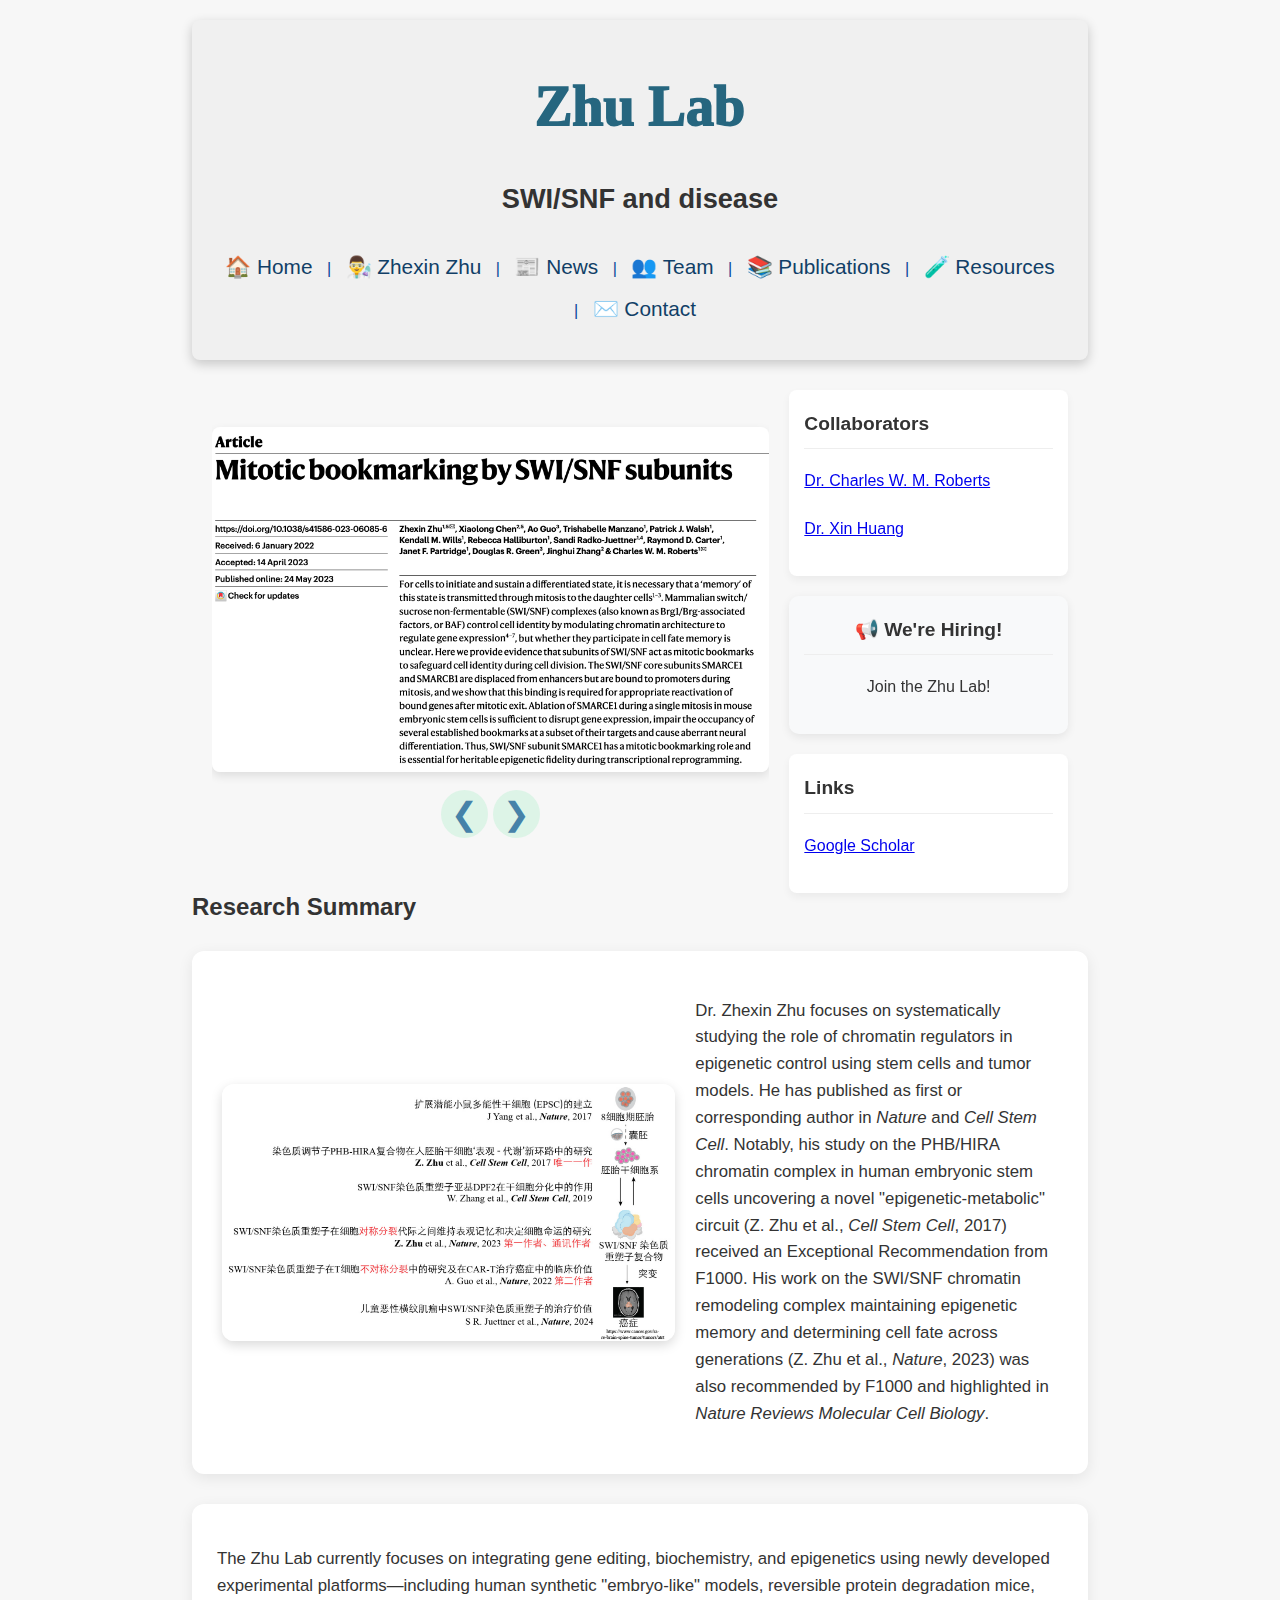
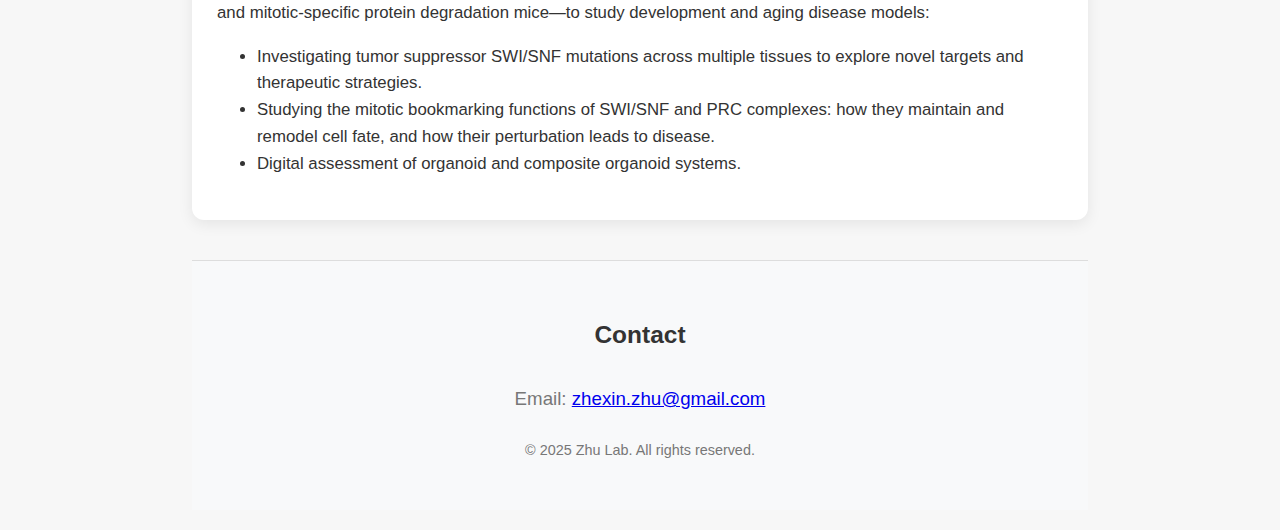
<file: index.html>
<!DOCTYPE html>
<html lang="en">
<head>
  <meta charset="UTF-8">
  <meta name="viewport" content="width=device-width, initial-scale=1.0">
  <title>Zhu Lab — Home</title>
  <link rel="stylesheet" href="style.css">
  <style>
    .content-container {
      display: flex;
      flex-wrap: wrap;
      gap: 20px;
      margin-top: 20px;
    }

    .main-content {
      flex: 2;
      min-width: 300px;
    }

    .sidebar {
      flex: 1;
      min-width: 250px;
    }

    #home-figure {
      text-align: center;
      margin-bottom: 30px;
    }

    #home-figure img {
      max-width: 100%;
      height: auto;
      border-radius: 8px;
      box-shadow: 0 4px 10px rgba(0,0,0,0.1);
    }
  </style>
</head>
<body>
  <header>
    <h1>Zhu Lab</h1>
    <h2 class="subtitle">SWI/SNF and disease</h2>
    <nav>
      <a href="#home">🏠 Home</a> |
      <a href="zhexin.zhu.html">👨‍🔬 Zhexin Zhu</a> |
      <a href="news.html">📰 News</a> |
      <a href="team.html">👥 Team</a> |
      <a href="publications.html">📚 Publications</a> |
      <a href="resources.html">🧪 Resources</a> |
      <a href="#contact">✉️ Contact</a>
    </nav>
  </header>

  <div class="content-container">
    <!-- 左边主要内容 -->
    <div class="main-content">
      <section id="home">
        <div id="home-figure" class="carousel-container">
  <div class="carousel-track">
    <div class="carousel-item"><img src="images/23Nature-ZhuZ.png" alt="Lab overview 1"></div>
    <div class="carousel-item"><img src="images/20CellStemCell-ZhuZ.png" alt="Lab overview 2"></div>
  </div>
  <button class="carousel-btn prev">&#10094;</button>
  <button class="carousel-btn next">&#10095;</button>
</div>



<script>
const track = document.querySelector('.carousel-track');
const items = Array.from(track.children);
const prevBtn = document.querySelector('.carousel-btn.prev');
const nextBtn = document.querySelector('.carousel-btn.next');
let index = 0;

function updateCarousel() {
  const width = items[0].getBoundingClientRect().width;
  track.style.transform = `translateX(-${index * width}px)`;
}

nextBtn.addEventListener('click', () => {
  index = (index + 1) % items.length;
  updateCarousel();
});

prevBtn.addEventListener('click', () => {
  index = (index - 1 + items.length) % items.length;
  updateCarousel();
});

window.addEventListener('resize', updateCarousel);
</script>

    </div>

    <!-- 右边侧栏 -->
    <aside class="sidebar">
      <section class="collaborators">
        <h2>Collaborators</h2>
          <ul>
          <li><a href="https://www.stjude.org/people/r/charles-roberts.html" target="_blank">Dr. Charles W. M. Roberts</a></li>
        </ul>
        <ul>
          <li><a href="https://huangxinlab.github.io/" target="_blank">Dr. Xin Huang</a></li>
        </ul>
      </section>

<section class="recruitment">
    <h2>📢 We're Hiring!</h2>
    <p>Join the Zhu Lab!</p>
</section>
      <section class="links">
        <h2>Links</h2>
        <ul>
          <li><a href="https://scholar.google.com/citations?user=Cdsnr-sAAAAJ&hl=zh-CN&oi=ao" target="_blank">Google Scholar</a></li>
        </ul>
      </section>

     <!-- <section id="contact">
        <h2>Contact</h2>
        <p>Email: zhexin.zhu@ihm.ac.cn</p>
      </section> -->
    </aside>
  </div>

  <!-- 🔻 Research Summary 全宽区块 🔻 -->
<section id="research-summary" style="margin-top:-50px;">
  <h2>Research Summary</h2>


  <!-- 上半部分：图片+文字，带白色背景 -->
  <div class="research-top" style="display:flex; flex-wrap:wrap; gap:20px; padding:30px; border-radius:12px; margin-bottom:30px; background-color:#ffffff; box-shadow:0 4px 15px rgba(0,0,0,0.08);">
    <div class="research-image" style="flex:2.5; min-width:300px; text-align:center;">
      <img src="images/ResearchSummary.png" alt="Research summary figure" style="width:100%; max-width:600px; height:auto; border-radius:12px; box-shadow:0 4px 12px rgba(0,0,0,0.15);">
    </div>
    <div class="research-text" style="flex:2; min-width:300px; display:flex; align-items:center;">
      <p style="font-size:1.05em; line-height:1.6;">
        Dr. Zhexin Zhu focuses on systematically studying the role of chromatin regulators in epigenetic control using stem cells and tumor models. He has published as first or corresponding author in <em>Nature</em> and <em>Cell Stem Cell</em>. Notably, his study on the PHB/HIRA chromatin complex in human embryonic stem cells uncovering a novel "epigenetic-metabolic" circuit (Z. Zhu et al., <em>Cell Stem Cell</em>, 2017) received an Exceptional Recommendation from F1000. His work on the SWI/SNF chromatin remodeling complex maintaining epigenetic memory and determining cell fate across generations (Z. Zhu et al., <em>Nature</em>, 2023) was also recommended by F1000 and highlighted in <em>Nature Reviews Molecular Cell Biology</em>.
      </p>
    </div>
  </div>

  <!-- 下半部分：整行文字+列表，也带白色背景 -->
  <div class="research-bottom" style="padding:25px; border-radius:12px; background-color:#ffffff; box-shadow:0 4px 15px rgba(0,0,0,0.08);">
    <p style="font-size:1.05em; line-height:1.6;">
      The Zhu Lab currently focuses on integrating gene editing, biochemistry, and epigenetics using newly developed experimental platforms—including human synthetic "embryo-like" models, reversible protein degradation mice, and mitotic-specific protein degradation mice—to study development and aging disease models:
    </p>
    <ul style="font-size:1.05em; line-height:1.6;">
      <li>Investigating tumor suppressor SWI/SNF mutations across multiple tissues to explore novel targets and therapeutic strategies.</li>
      <li>Studying the mitotic bookmarking functions of SWI/SNF and PRC complexes: how they maintain and remodel cell fate, and how their perturbation leads to disease.</li>
      <li>Digital assessment of organoid and composite organoid systems.</li>
    </ul>
  </div>

</section>

<footer style="padding:30px 20px; background-color:#f8f9fa; text-align:center; border-top:1px solid #ddd;">
  <section id="contact" style="margin-bottom:15px;">
    <h2 style="font-size:1.7em;">Contact</h2>
    <p style="font-size:1.3em;">Email: <a href="mailto:zhexin.zhu@gmail.com">zhexin.zhu@gmail.com</a></p>
  </section>
  <p>&copy; 2025 Zhu Lab. All rights reserved.</p>
</footer>
</file>
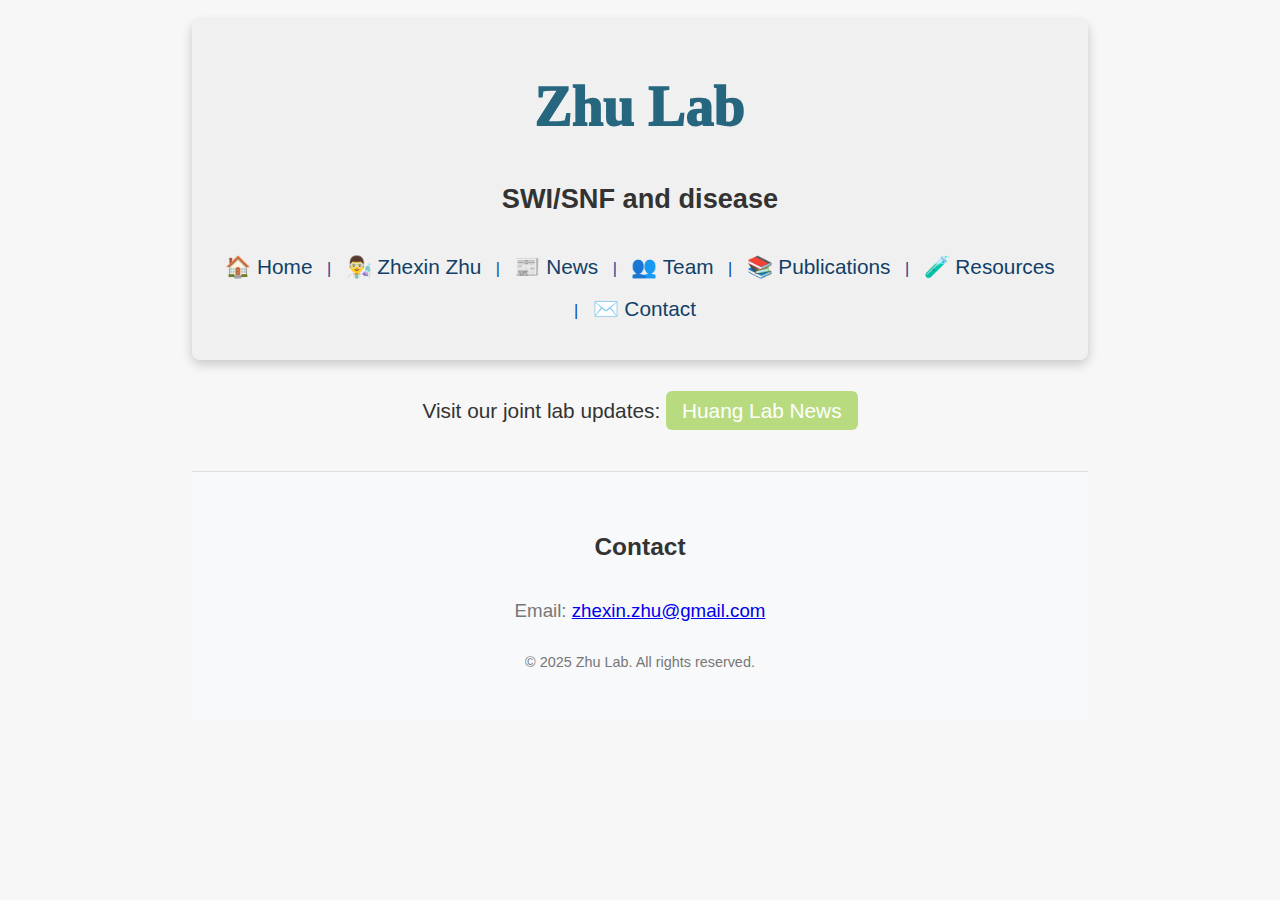
<file: news.html>
<!DOCTYPE html>
<html lang="en">
<head>
  <meta charset="UTF-8">
  <meta name="viewport" content="width=device-width, initial-scale=1.0">
  <title>Huang Lab — News</title>
  <link rel="stylesheet" href="style.css">
</head>
<body>
  <header>
    <h1>Zhu Lab</h1>
    <h2 class="subtitle">SWI/SNF and disease</h2>
    <nav>
      <a href="index.html">🏠 Home</a> |
      <a href="zhexin.zhu.html">👨‍🔬 Zhexin Zhu</a> |
      <a href="news.html">📰 News</a> |
      <a href="team.html">👥 Team</a> |
      <a href="publications.html">📚 Publications</a> |
      <a href="resources.html">🧪 Resources</a> |
      <a href="index.html#contact">✉️ Contact</a>
    </nav>
  </header>


  <main>
      <!-- 继续添加年度新闻或论文 -->
<p style="text-align: center; font-size: 1.3em; margin-top: 20px;">
  Visit our joint lab updates: 
  <a href="https://huangxinlab.github.io/news.html" target="_blank" 
     style="padding: 8px 16px; background-color:#B8DB80; color:white; border-radius:6px; text-decoration:none; font-size:1em;">
    Huang Lab News
  </a>
</p>
    </ul>
  </main>
</body>
</html>

<footer style="padding:30px 20px; background-color:#f8f9fa; text-align:center; border-top:1px solid #ddd;">
  <section id="contact" style="margin-bottom:15px;">
    <h2 style="font-size:1.7em;">Contact</h2>
    <p style="font-size:1.3em;">Email: <a href="mailto:zhexin.zhu@gmail.com">zhexin.zhu@gmail.com</a></p>
  </section>
  <p>&copy; 2025 Zhu Lab. All rights reserved.</p>
</footer>
</file>
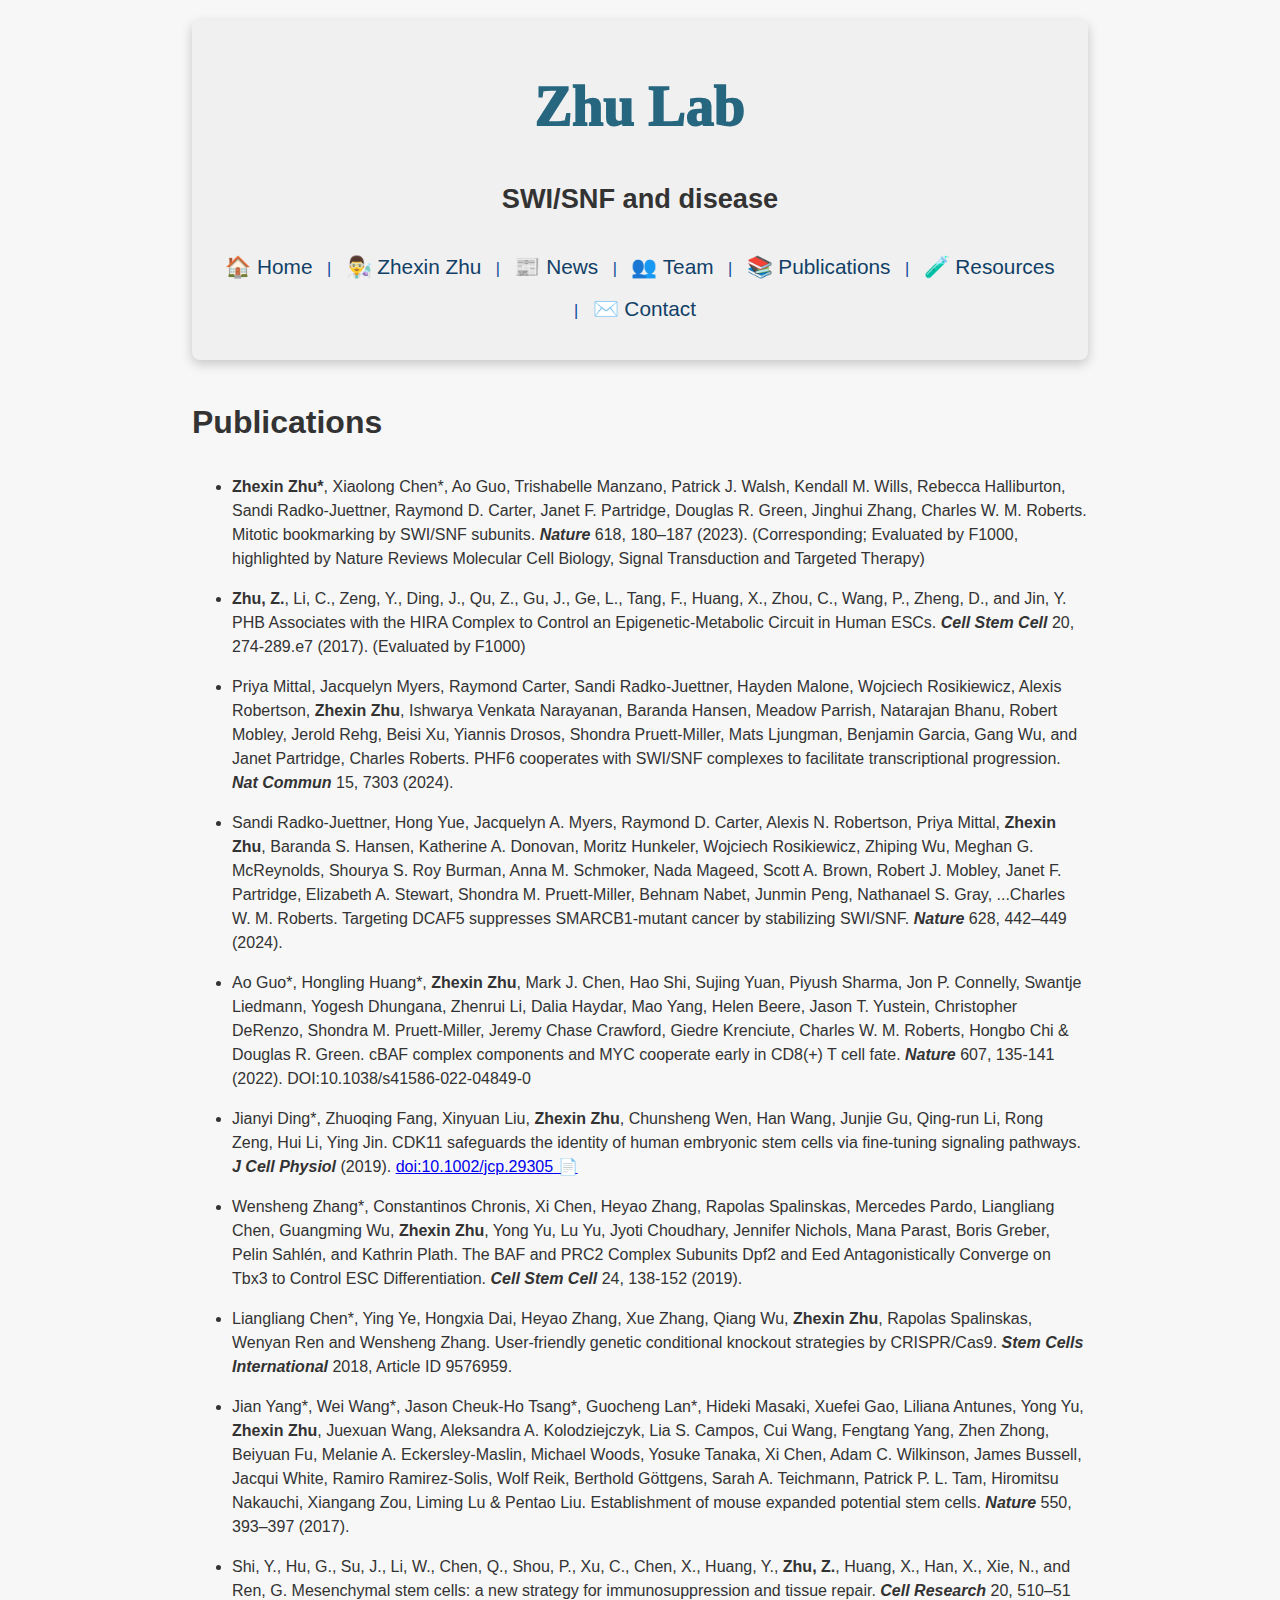
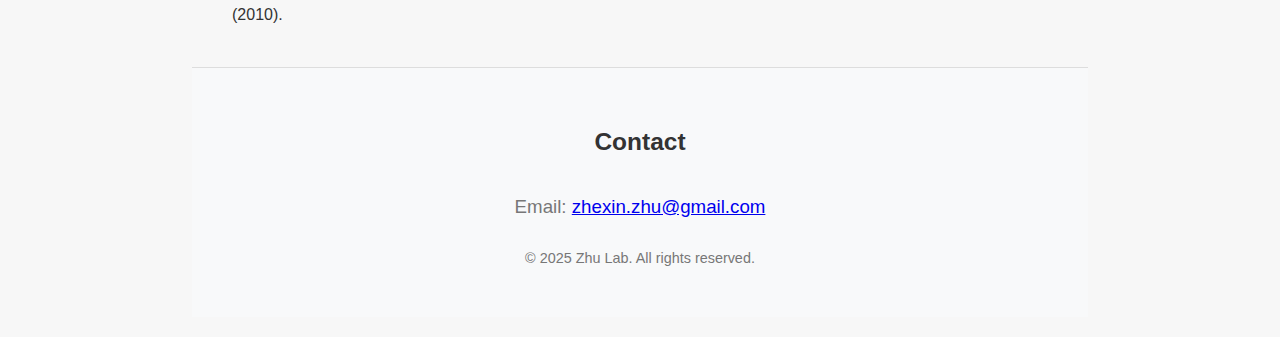
<file: publications.html>
<!DOCTYPE html>
<html lang="en">
<head>
  <meta charset="UTF-8">
  <meta name="viewport" content="width=device-width, initial-scale=1.0">
  <title>Huang Lab — Home</title>
  <link rel="stylesheet" href="style.css">
</head>
<body>
  <header>
    <h1>Zhu Lab</h1>
    <h2 class="subtitle">SWI/SNF and disease</h2>
    <nav>
      <a href="index.html">🏠 Home</a> |
      <a href="zhexin.zhu.html">👨‍🔬 Zhexin Zhu</a> |
      <a href="news.html">📰 News</a> |
      <a href="team.html">👥 Team</a> |
      <a href="publications.html">📚 Publications</a> |
      <a href="resources.html">🧪 Resources</a> |
      <a href="index.html#contact">✉️ Contact</a>
    </nav>
  </header>

  <main>
    <h1>Publications</h1>
    <ul class="publication-list">
  <li>
    <strong>Zhexin Zhu*</strong>, Xiaolong Chen*, Ao Guo, Trishabelle Manzano, Patrick J. Walsh, Kendall M. Wills, Rebecca Halliburton, Sandi Radko-Juettner, Raymond D. Carter, Janet F. Partridge, Douglas R. Green, Jinghui Zhang, Charles W. M. Roberts. Mitotic bookmarking by SWI/SNF subunits. <strong><em>Nature</em></strong> 618, 180–187 (2023). (Corresponding; Evaluated by F1000, highlighted by Nature Reviews Molecular Cell Biology, Signal Transduction and Targeted Therapy)
  </li>

  <li>
    <strong>Zhu, Z.</strong>, Li, C., Zeng, Y., Ding, J., Qu, Z., Gu, J., Ge, L., Tang, F., Huang, X., Zhou, C., Wang, P., Zheng, D., and Jin, Y. PHB Associates with the HIRA Complex to Control an Epigenetic-Metabolic Circuit in Human ESCs. <strong><em>Cell Stem Cell</em></strong> 20, 274-289.e7 (2017). (Evaluated by F1000)
  </li>

  <li>
    Priya Mittal, Jacquelyn Myers, Raymond Carter, Sandi Radko-Juettner, Hayden Malone, Wojciech Rosikiewicz, Alexis Robertson, <strong>Zhexin Zhu</strong>, Ishwarya Venkata Narayanan, Baranda Hansen, Meadow Parrish, Natarajan Bhanu, Robert Mobley, Jerold Rehg, Beisi Xu, Yiannis Drosos, Shondra Pruett-Miller, Mats Ljungman, Benjamin Garcia, Gang Wu, and Janet Partridge, Charles Roberts. PHF6 cooperates with SWI/SNF complexes to facilitate transcriptional progression. <strong><em>Nat Commun</em></strong> 15, 7303 (2024).
  </li>

  <li>
    Sandi Radko-Juettner, Hong Yue, Jacquelyn A. Myers, Raymond D. Carter, Alexis N. Robertson, Priya Mittal, <strong>Zhexin Zhu</strong>, Baranda S. Hansen, Katherine A. Donovan, Moritz Hunkeler, Wojciech Rosikiewicz, Zhiping Wu, Meghan G. McReynolds, Shourya S. Roy Burman, Anna M. Schmoker, Nada Mageed, Scott A. Brown, Robert J. Mobley, Janet F. Partridge, Elizabeth A. Stewart, Shondra M. Pruett-Miller, Behnam Nabet, Junmin Peng, Nathanael S. Gray, ...Charles W. M. Roberts. Targeting DCAF5 suppresses SMARCB1-mutant cancer by stabilizing SWI/SNF. <strong><em>Nature</em></strong> 628, 442–449 (2024).
  </li>

  <li>
    Ao Guo*, Hongling Huang*, <strong>Zhexin Zhu</strong>, Mark J. Chen, Hao Shi, Sujing Yuan, Piyush Sharma, Jon P. Connelly, Swantje Liedmann, Yogesh Dhungana, Zhenrui Li, Dalia Haydar, Mao Yang, Helen Beere, Jason T. Yustein, Christopher DeRenzo, Shondra M. Pruett-Miller, Jeremy Chase Crawford, Giedre Krenciute, Charles W. M. Roberts, Hongbo Chi & Douglas R. Green. cBAF complex components and MYC cooperate early in CD8(+) T cell fate. <strong><em>Nature</em></strong> 607, 135-141 (2022). DOI:10.1038/s41586-022-04849-0
  </li>

  <li>
    Jianyi Ding*, Zhuoqing Fang, Xinyuan Liu, <strong>Zhexin Zhu</strong>, Chunsheng Wen, Han Wang, Junjie Gu, Qing-run Li, Rong Zeng, Hui Li, Ying Jin. CDK11 safeguards the identity of human embryonic stem cells via fine-tuning signaling pathways. <strong><em>J Cell Physiol</em></strong> (2019). <a class="doi-link" href="http://doi.org/10.1002/jcp.29305" target="_blank">doi:10.1002/jcp.29305</a>
  </li>

  <li>
    Wensheng Zhang*, Constantinos Chronis, Xi Chen, Heyao Zhang, Rapolas Spalinskas, Mercedes Pardo, Liangliang Chen, Guangming Wu, <strong>Zhexin Zhu</strong>, Yong Yu, Lu Yu, Jyoti Choudhary, Jennifer Nichols, Mana Parast, Boris Greber, Pelin Sahlén, and Kathrin Plath. The BAF and PRC2 Complex Subunits Dpf2 and Eed Antagonistically Converge on Tbx3 to Control ESC Differentiation. <strong><em>Cell Stem Cell</em></strong> 24, 138-152 (2019).
  </li>

  <li>
    Liangliang Chen*, Ying Ye, Hongxia Dai, Heyao Zhang, Xue Zhang, Qiang Wu, <strong>Zhexin Zhu</strong>, Rapolas Spalinskas, Wenyan Ren and Wensheng Zhang. User-friendly genetic conditional knockout strategies by CRISPR/Cas9. <strong><em>Stem Cells International</em></strong> 2018, Article ID 9576959.
  </li>

  <li>
    Jian Yang*, Wei Wang*, Jason Cheuk-Ho Tsang*, Guocheng Lan*, Hideki Masaki, Xuefei Gao, Liliana Antunes, Yong Yu, <strong>Zhexin Zhu</strong>, Juexuan Wang, Aleksandra A. Kolodziejczyk, Lia S. Campos, Cui Wang, Fengtang Yang, Zhen Zhong, Beiyuan Fu, Melanie A. Eckersley-Maslin, Michael Woods, Yosuke Tanaka, Xi Chen, Adam C. Wilkinson, James Bussell, Jacqui White, Ramiro Ramirez-Solis, Wolf Reik, Berthold Göttgens, Sarah A. Teichmann, Patrick P. L. Tam, Hiromitsu Nakauchi, Xiangang Zou, Liming Lu & Pentao Liu. Establishment of mouse expanded potential stem cells. <strong><em>Nature</em></strong> 550, 393–397 (2017).
  </li>

  <li>
    Shi, Y., Hu, G., Su, J., Li, W., Chen, Q., Shou, P., Xu, C., Chen, X., Huang, Y., <strong>Zhu, Z.</strong>, Huang, X., Han, X., Xie, N., and Ren, G. Mesenchymal stem cells: a new strategy for immunosuppression and tissue repair. <strong><em>Cell Research</em></strong> 20, 510–51 (2010).
  </li>
    
    </ul>
  </main>
</body>
</html>

<footer style="padding:30px 20px; background-color:#f8f9fa; text-align:center; border-top:1px solid #ddd;">
  <section id="contact" style="margin-bottom:15px;">
    <h2 style="font-size:1.7em;">Contact</h2>
    <p style="font-size:1.3em;">Email: <a href="mailto:zhexin.zhu@gmail.com">zhexin.zhu@gmail.com</a></p>
  </section>
  <p>&copy; 2025 Zhu Lab. All rights reserved.</p>
</footer>
</file>
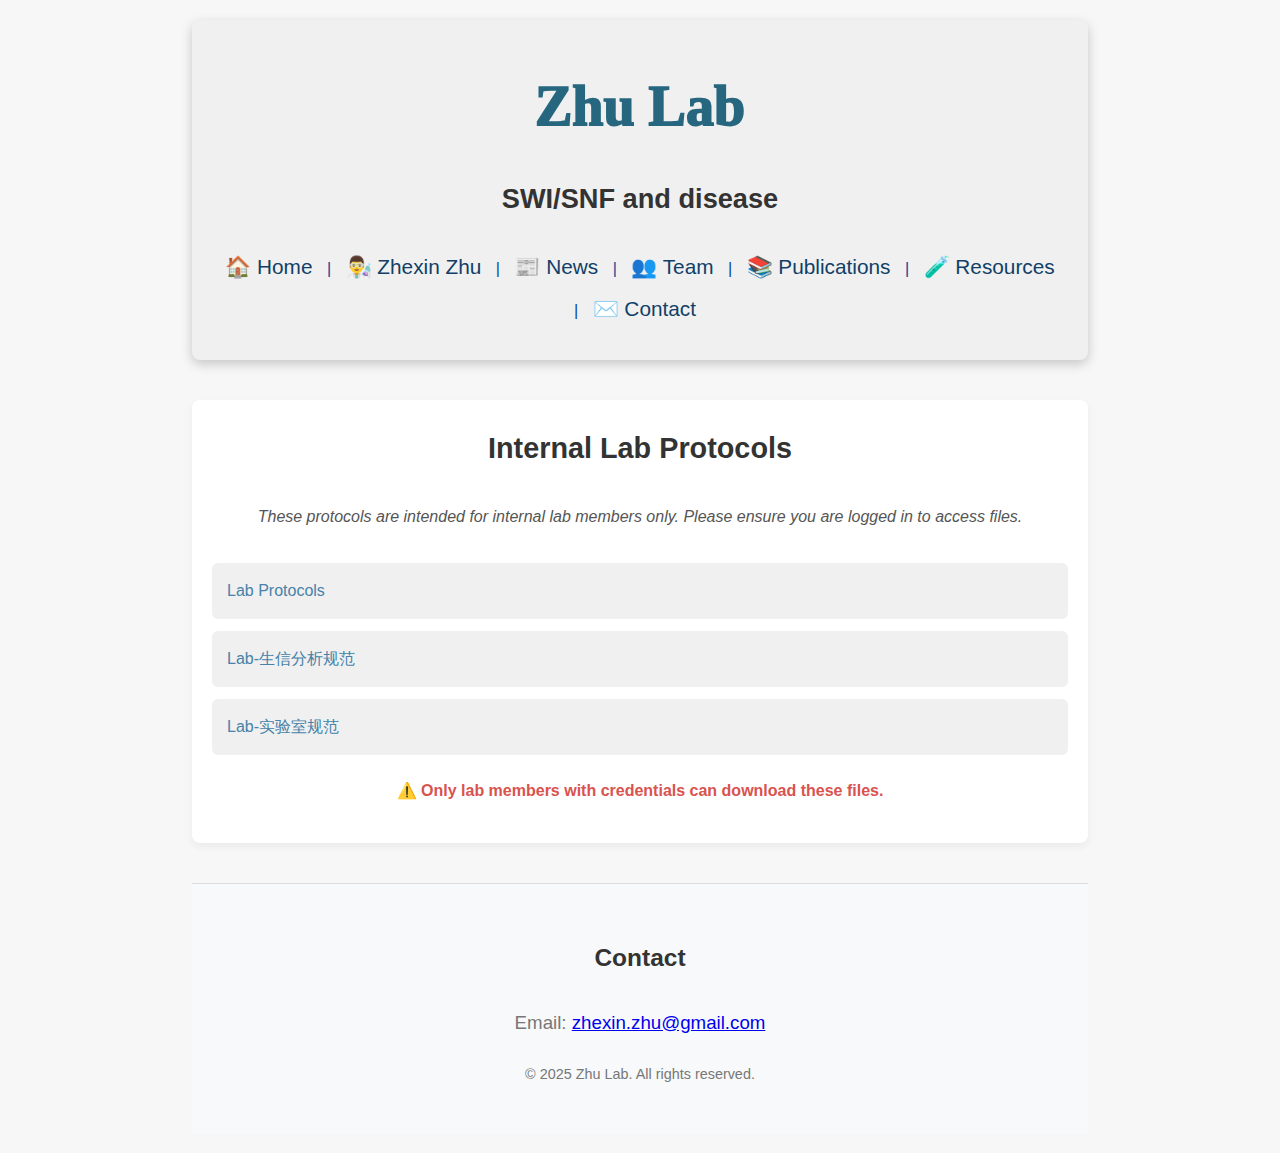
<file: resources.html>
<!DOCTYPE html>
<html lang="en">
<head>
  <meta charset="UTF-8">
  <meta name="viewport" content="width=device-width, initial-scale=1.0">
  <title>Huang Lab — Internal Protocols</title>
  <link rel="stylesheet" href="style.css">
  <style>
    #protocol-section {
      max-width: 900px;
      margin: 40px auto;
      background: #fff;
      padding: 20px;
      border-radius: 8px;
      box-shadow: 0 4px 8px rgba(0,0,0,0.05);
    }

    #protocol-section h2 {
      margin-top: 0;
      font-size: 1.8em;
      text-align: center;
    }

    #protocol-section p.description {
      text-align: center;
      font-style: italic;
      color: #555;
      margin-bottom: 30px;
    }

    #protocol-list {
      list-style: none;
      padding-left: 0;
    }

    #protocol-list li {
      background: #f0f0f0;
      margin-bottom: 12px;
      padding: 12px 15px;
      border-radius: 6px;
      transition: background 0.2s;
    }

    #protocol-list li a {
      text-decoration: none;
      color: #4682A9;
      font-weight: 500;
    }

    #protocol-list li:hover {
      background: #e0e8f0;
    }

    .restricted {
      color: #d9534f;
      font-weight: bold;
      text-align: center;
      margin-top: 20px;
    }
  </style>
</head>
<body>
  <header>
    <h1>Zhu Lab</h1>
    <h2 class="subtitle">SWI/SNF and disease</h2>
    <nav>
      <a href="index.html">🏠 Home</a> |
      <a href="zhexin.zhu.html">👨‍🔬 Zhexin Zhu</a> |
      <a href="news.html">📰 News</a> |
      <a href="team.html">👥 Team</a> |
      <a href="publications.html">📚 Publications</a> |
      <a href="resources.html">🧪 Resources</a> |
      <a href="index.html#contact">✉️ Contact</a>
    </nav>
  </header>

  <main>
    <!-- Protocol Section -->
    <section id="protocol-section">
      <h2>Internal Lab Protocols</h2>
      <p class="description">These protocols are intended for internal lab members only. Please ensure you are logged in to access files.</p>

<ul id="protocol-list">
  <li><a href="#" onclick="accessProtocol('https://www.weiyun.com/disk/sharedir/e0dc311ed0d49d40c608d5f289b68e98')">Lab Protocols</a></li>
  <li><a href="#" onclick="accessProtocol('protocols/生信分析规范.docx')">Lab-生信分析规范</a></li>
  <li><a href="#" onclick="accessProtocol('protocols/实验室规范.docx')">Lab-实验室规范</a></li>

</ul>

<script>
  function accessProtocol(filePath) {
    // 设置你的密码
    const password = "shanghai@2024";  
    let userInput = prompt("Enter the lab password to access this file:");
    if(userInput === password) {
      window.open(filePath, "_blank");
    } else {
      alert("Incorrect password. Access denied.");
    }
  }
</script>


      <p class="restricted">⚠️ Only lab members with credentials can download these files.</p>
    </section>
  </main>
</body>
</html>

<footer style="padding:30px 20px; background-color:#f8f9fa; text-align:center; border-top:1px solid #ddd;">
  <section id="contact" style="margin-bottom:15px;">
    <h2 style="font-size:1.7em;">Contact</h2>
    <p style="font-size:1.3em;">Email: <a href="mailto:zhexin.zhu@gmail.com">zhexin.zhu@gmail.com</a></p>
  </section>
  <p>&copy; 2025 Zhu Lab. All rights reserved.</p>
</footer>
</file>
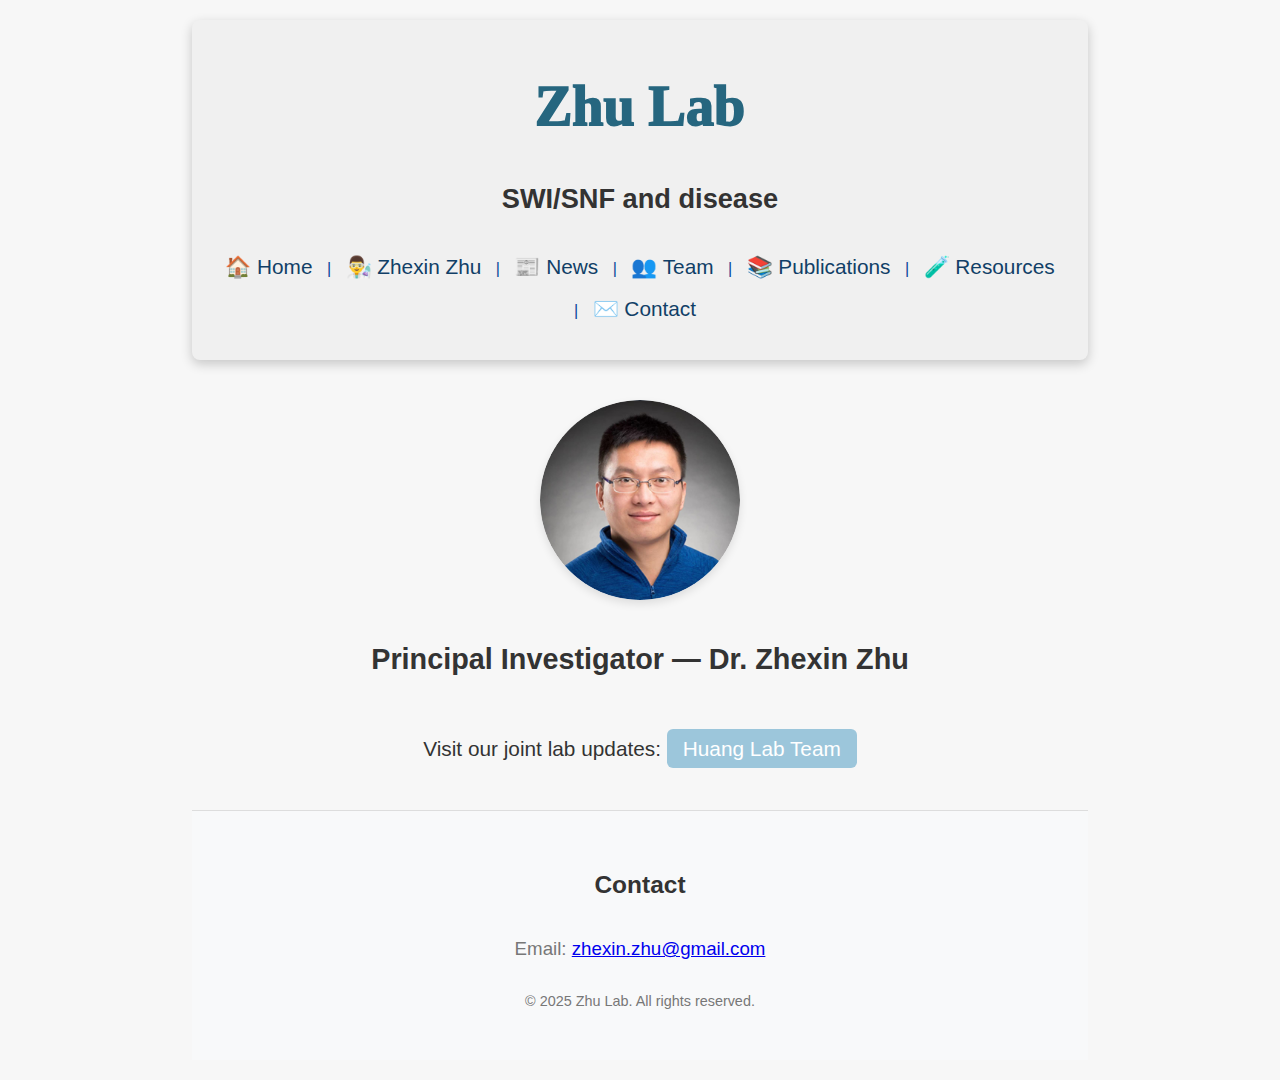
<file: team.html>
<!DOCTYPE html>
<html lang="en">
<head>
  <meta charset="UTF-8">
  <meta name="viewport" content="width=device-width, initial-scale=1.0">
  <title>Zhu Lab — Team</title>
  <link rel="stylesheet" href="style.css">
  <style>
    /* Recruitment Section */
    .recruitment-section {
      max-width: 900px;
      margin: 40px auto;
      padding: 25px;
      border-radius: 12px;
      background-color: #F9F9F9;
    }

    .recruitment-section h2 {
      margin-top: 0;
      font-size: 1.8em;
      text-align: center;
    }

    .recruitment-section h3 {
      margin-bottom: 10px;
      font-size: 1.3em;
      color: #333;
    }

    .recruitment-section p, .recruitment-section ul {
      font-size: 1em;
      line-height: 1.6;
      margin-bottom: 15px;
    }

    .recruitment-section ul {
      padding-left: 20px;
    }

    hr {
      border: 0;
      border-top: 1px dashed #ccc;
      margin: 25px 0;
    }

    /* PI Section */
    #pi-section {
      text-align: center;
      margin: 40px auto;
      max-width: 800px;
    }

    #pi-section img {
      max-width: 200px;
      height: auto;
      border-radius: 100%;
      box-shadow: 0 4px 8px rgba(0,0,0,0.1);
      margin-bottom: 20px;
    }

    #pi-section h2 {
      margin-top: 0;
      font-size: 1.8em;
    }

    /* Team Members Section */
    #team-members {
      max-width: 900px;
      margin: 0 auto;
      padding: 20px;
    }

    #team-members h3 {
      border-bottom: 1px solid #ddd;
      padding-bottom: 5px;
    }
  </style>
</head>
<body>
  <header>
    <h1>Zhu Lab</h1>
    <h2 class="subtitle">SWI/SNF and disease</h2>
    <nav>
      <a href="index.html">🏠 Home</a> |
      <a href="zhexin.zhu.html">👨‍🔬 Zhexin Zhu</a> |
      <a href="news.html">📰 News</a> |
      <a href="team.html">👥 Team</a> |
      <a href="publications.html">📚 Publications</a> |
      <a href="resources.html">🧪 Resources</a> |
      <a href="index.html#contact">✉️ Contact</a>
    </nav>
  </header>

  <main>

    <!-- PI Section -->
    <section id="pi-section">
      <img src="images/PI-photo.png" alt="Dr. Zhexin Zhu photo">
      <h2>Principal Investigator — Dr. Zhexin Zhu</h2>
    </section>

          <!-- 继续添加年度新闻或论文 -->
<p style="text-align: center; font-size: 1.3em; margin-top: 20px;">
  Visit our joint lab updates: 
  <a href="https://huangxinlab.github.io/team.html" target="_blank" 
     style="padding: 8px 16px; background-color:#9CC6DB; color:white; border-radius:6px; text-decoration:none; font-size:1em;">
    Huang Lab Team
  </a>
</p>

  </main>
</body>
</html>

<footer style="padding:30px 20px; background-color:#f8f9fa; text-align:center; border-top:1px solid #ddd;">
  <section id="contact" style="margin-bottom:15px;">
    <h2 style="font-size:1.7em;">Contact</h2>
    <p style="font-size:1.3em;">Email: <a href="mailto:zhexin.zhu@gmail.com">zhexin.zhu@gmail.com</a></p>
  </section>
  <p>&copy; 2025 Zhu Lab. All rights reserved.</p>
</footer>
</file>
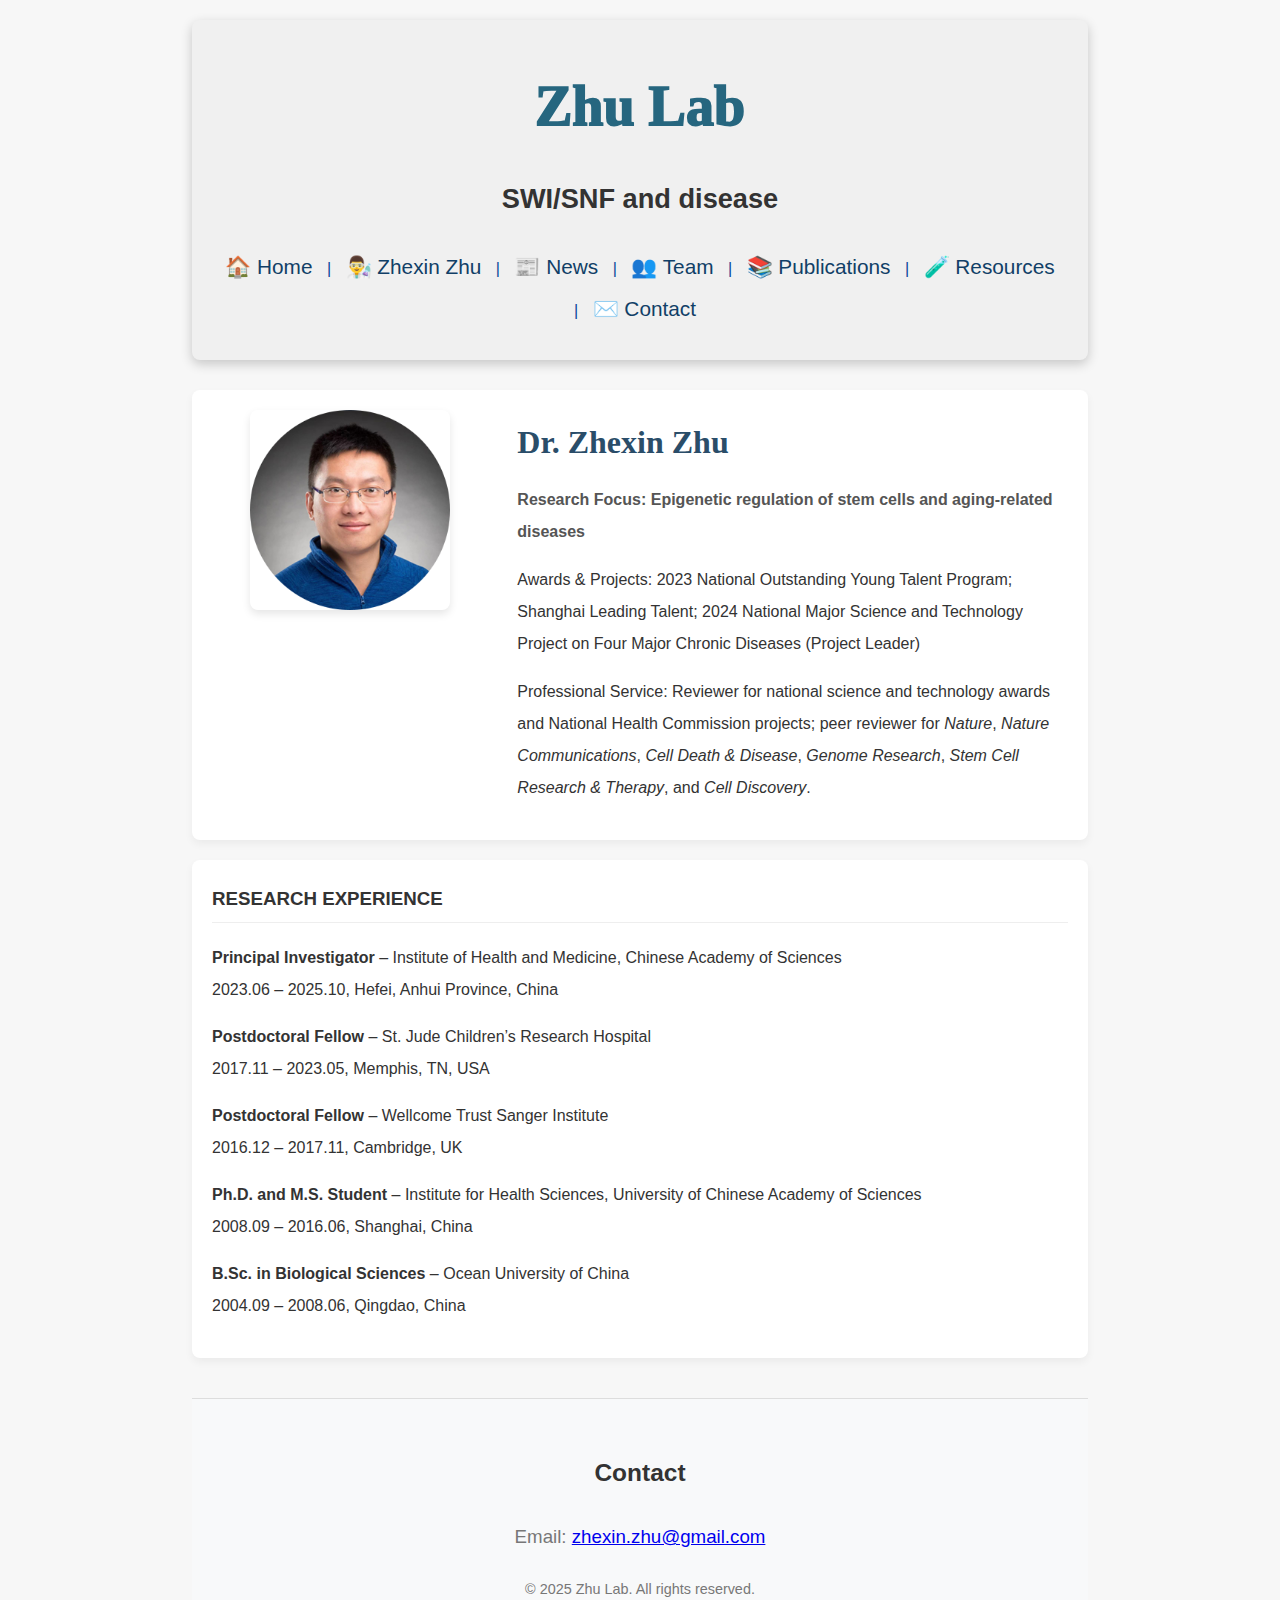
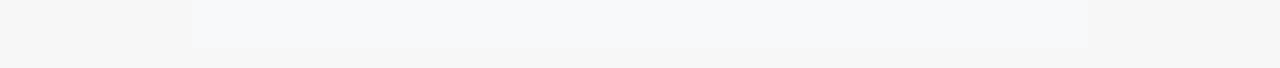
<file: zhexin.zhu.html>
<!DOCTYPE html>
<html lang="en">
<head>
  <meta charset="UTF-8">
  <meta name="viewport" content="width=device-width, initial-scale=1.0">
  <title>Zhexin Zhu — Personal Page</title>
  <link rel="stylesheet" href="style.css">
  <style>
    /* 个人简介容器 */
    .profile-container {
      display: flex;
      flex-wrap: wrap;
      gap: 30px;
      background: #fff;
      padding: 20px;
      border-radius: 8px;
      box-shadow: 0 4px 8px rgba(0,0,0,0.05);
      margin-bottom: 20px;
    }

    /* 左边照片部分 */
    .profile-left {
      flex: 1;
      text-align: center;
      min-width: 250px;
    }

    .profile-left img {
      width: 100%;
      max-width: 200px;
      height: auto;
      border-radius: 8px;
      box-shadow: 0 4px 8px rgba(0,0,0,0.1);
      margin-bottom: 10px;
    }

    .profile-left h2 {
      margin: 10px 0 5px 0;
    }

    .profile-left p.title {
      font-weight: 600;
      color: #555;
    }

    /* 右边简介部分 */
    .profile-right {
      flex: 2;
      min-width: 300px;
    }

    .experience {
      background: #fff;
      padding: 20px;
      border-radius: 8px;
      box-shadow: 0 4px 8px rgba(0,0,0,0.05);
    }

    .experience h3 {
      margin-top: 0;
      border-bottom: 1px solid #eee;
      padding-bottom: 5px;
    }

    .experience ul {
      list-style: none;
      padding-left: 0;
    }

    .experience li {
      margin-bottom: 15px;
    }
  </style>
</head>
<body>
  <header>
    <h1>Zhu Lab</h1>
    <h2 class="subtitle">SWI/SNF and disease</h2>
    <nav>
      <a href="index.html">🏠 Home</a> |
      <a href="zhexin.zhu.html">👨‍🔬 Zhexin Zhu</a> |
      <a href="news.html">📰 News</a> |
      <a href="team.html">👥 Team</a> |
      <a href="publications.html">📚 Publications</a> |
      <a href="resources.html">🧪 Resources</a> |
      <a href="index.html#contact">✉️ Contact</a>
    </nav>
  </header>

  <main>
    <!-- 上半部分：照片+简介 -->
    <div class="profile-container">
      <!-- 左边照片 -->
      <div class="profile-left">
        <img src="images/PI-photo.png" alt="Dr. Zhexin Zhu photo">
      </div>

      <!-- 右边简介 -->
      <div class="profile-right">
        <h2 class="name">Dr. Zhexin Zhu</h2>

        <p class="title"> </p>
        <p class="title">Research Focus: Epigenetic regulation of stem cells and aging-related diseases</p>

        <p>
          Awards & Projects: 2023 National Outstanding Young Talent Program; Shanghai Leading Talent; 2024 National Major Science and Technology Project on Four Major Chronic Diseases (Project Leader)
        </p>

        <p>
          Professional Service: Reviewer for national science and technology awards and National Health Commission projects; peer reviewer for <em>Nature</em>, <em>Nature Communications</em>, <em>Cell Death & Disease</em>, <em>Genome Research</em>, <em>Stem Cell Research & Therapy</em>, and <em>Cell Discovery</em>.
        </p>
      </div>
    </div>

    <!-- 下半部分：研究经历 -->
    <div class="experience">
      <h3>RESEARCH EXPERIENCE</h3>
      <ul>
        <li>
          <strong>Principal Investigator</strong> – Institute of Health and Medicine, Chinese Academy of Sciences  
          <br>2023.06 – 2025.10, Hefei, Anhui Province, China
        </li>
        <li>
          <strong>Postdoctoral Fellow</strong> – St. Jude Children’s Research Hospital  
          <br>2017.11 – 2023.05, Memphis, TN, USA
        </li>
        <li>
          <strong>Postdoctoral Fellow</strong> – Wellcome Trust Sanger Institute  
          <br>2016.12 – 2017.11, Cambridge, UK
        </li>
        <li>
          <strong>Ph.D. and M.S. Student</strong> – Institute for Health Sciences, University of Chinese Academy of Sciences  
          <br>2008.09 – 2016.06, Shanghai, China
        </li>
        <li>
          <strong>B.Sc. in Biological Sciences</strong> – Ocean University of China  
          <br>2004.09 – 2008.06, Qingdao, China
        </li>
      </ul>
    </div>
  </main>
</body>
</html>

<footer style="padding:30px 20px; background-color:#f8f9fa; text-align:center; border-top:1px solid #ddd;">
  <section id="contact" style="margin-bottom:15px;">
    <h2 style="font-size:1.7em;">Contact</h2>
    <p style="font-size:1.3em;">Email: <a href="mailto:zhexin.zhu@gmail.com">zhexin.zhu@gmail.com</a></p>
  </section>
  <p>&copy; 2025 Zhu Lab. All rights reserved.</p>
</footer>
</file>
<file: style.css>
header, footer {
  text-align: center;
}

nav a {
  margin: 0 10px;
  text-decoration: none;
  color: #336699;
}

h1, h2 {
  color: #333;
}

/* ---------- Header 美化 ---------- */
    header {
      background-color: #F0F0F0;  /* 背景 */ /* transparent */
      color: #074799;             /* 文字颜色 */
      padding: 30px 20px;         /* 内边距 */
      text-align: center;
      border-radius: 8px;         /* 圆角框 */
      box-shadow: 0 4px 12px rgba(0,0,0,0.2);  /* 阴影效果 */
      margin-bottom: 30px;
    }

header h1 {
  font-family: 'Merriweather', serif;
  font-weight: 1000;
  font-size: 3.5em;
  color: #26667F;
  margin: 0;
}

    header h2.subtitle {
      font-size: 1.7em; /* 副标题 */
      margin: 10px 0 20px 0;
      font-weight: 600;
    }

    header nav a {
      color: #113F67;       /* 导航文字白色 */
      text-decoration: none;
      margin: 0 10px;
      font-weight: 500;
      font-size: 1.3em;
    }

    header nav a:hover {
      text-decoration: underline;
    }

    /* ---------- Body & Layout ---------- */
/*    body {
      font-family: Arial, sans-serif;
      line-height: 1.6;
      max-width: 1000px;
      margin: auto;
      padding: 20px;
      background-color: #f7f7f7;
      color: #333;
    }*/
    body {
      font-family: Arial, sans-serif;
      line-height: 2;
      width: 70%; 
      margin: auto;
      padding: 20px;
      background-color: #f7f7f7;
      color: #333;
    }

    .content-container {
      display: flex;
      gap: 20px;
      margin-top: 20px;
    }

    /* 左边主要内容 */
    .main-content {
      flex: 3; /* 占3/4 */
    }

    /* 右边侧栏 */
    .sidebar {
      flex: 1; /* 占1/4 */
    }

    .sidebar section {
      background: #fff;
      padding: 15px;
      margin-bottom: 20px;
      border-radius: 8px;
      box-shadow: 0 4px 8px rgba(0,0,0,0.05);
    }

    .sidebar h2 {
      margin-top: 0;
      font-size: 1.2rem;
      border-bottom: 1px solid #eee;
      padding-bottom: 5px;
    }

    .sidebar ul {
      list-style: none;
      padding-left: 0;
    }

    .sidebar ul li {
      margin-bottom: 8px;
    }

    /* 主页图片 */
    #home-figure img {
      max-width: 60%;
      height: auto;
      border-radius: 8px;
      box-shadow: 0 4px 8px rgba(0,0,0,0.1);
      margin-top: 20px;
    }

    /* Publication / News 列表 */
    .publication-list li {
      line-height: 1.5;
      margin-bottom: 1em;
    }

    /* DOI 链接符号 */
    .doi-link::after {
      content: " 📄"; 
      text-decoration: none;
    }

    html {
      scroll-behavior: smooth;
    }

    /* Footer */
    footer {
      text-align: center;
      margin-top: 40px;
      padding: 15px;
      font-size: 0.9em;
      color: #777;
    }

/* 上方标题布局 */
.header-top {
  display: flex;
  justify-content: space-between; /* 左右两边 */
  align-items: center;
}

/* 主标题 */
.header-top h1 {
  font-size: 2rem;   /* 大一点 */
  margin: 0;
  color: #000;       /* 黑色 */
}

/* 副标题 */
.header-top .subtitle {
  font-size: 1.4rem; /* 比主标题小 */
  margin: 0;
  color: #000;       /* 仍然黑色 */
  font-weight: normal; /* 可以调粗细 */
}

/* 两栏容器 */
.content-container {
  display: flex;
  gap: 20px; /* 左右间距 */
  margin: 20px;
}

/* 左边主要内容 */
.main-content {
  flex: 3; /* 占3/4 */
}

/* 右边侧栏 */
.sidebar {
  flex: 1; /* 占1/4 */
}

/* 侧栏样式 */
.sidebar section {
  background: #fff;
  padding: 15px;
  margin-bottom: 20px;
  border-radius: 8px;
  box-shadow: 0 4px 8px rgba(0,0,0,0.05);
}

.sidebar h2 {
  margin-top: 0;
  font-size: 1.2rem;
  border-bottom: 1px solid #eee;
  padding-bottom: 5px;
}

.sidebar ul {
  list-style: none;
  padding-left: 0;
}

.sidebar ul li {
  margin-bottom: 8px;
}


.publication-list li {
  line-height: 1.5;    /* 行高 1.25 倍字体大小 */
  margin-bottom: 1em; /* 每条之间稍微留点空隙（可选） */
}

html {
  scroll-behavior: smooth;
}


.profile-right .name {
  font-family: 'Georgia', serif; /* 改字体 */
  color: #2a4d69;               /* 改颜色 */
  font-size: 2em;               /* 字体大小 */
  margin: 0 0 10px 0;           /* 与下面文字间距 */
  font-weight: bold;
}

.profile-right .title {
  font-weight: 600;
  color: #555;
  margin: 0;
}


.research-summary-box {
  border: 2px solid #dce9f3;         /* 边框颜色 */
  background-color: #f7fbff;         /* 背景色 */
  border-radius: 10px;               /* 圆角 */
  padding: 20px;                     /* 内边距 */
  box-shadow: 0 4px 12px rgba(0,0,0,0.05); /* 阴影 */
  margin-top: 15px;                  /* 上边距 */
}
.research-summary-box ul {
  margin-left: 20px; /* 保持列表缩进 */
}


#research-summary {
  margin-top: 0px;   /* 上方间距 */
  margin-bottom: 30px;
}
.research-top {
  display: flex;
  flex-wrap: wrap;
  gap: 20px;
  padding: 30px;
  border-radius: 12px;
  margin-bottom: 30px;
  background-color: #ffffff;
  box-shadow: 0 4px 15px rgba(0,0,0,0.08);
}

.research-image {
  flex: 2;             
  min-width: 300px;
  display: flex;
  justify-content: center;
  align-items: center;
}

.research-image img {
  width: 100%;
  max-width: 700px;    /* 最大宽度增大 */
  height: auto;
  border-radius: 12px;
  box-shadow: 0 4px 12px rgba(0,0,0,0.15);
}

.carousel-container {
  position: relative;
  max-width: 100%;
  overflow: hidden;
  margin-bottom: 30px;
}

.carousel-track {
  display: flex;
  transition: transform 0.5s ease-in-out;
}

.carousel-item {
  min-width: 100%;
  box-sizing: border-box;
  height: 400px; /* 设置统一高度 */
  display: flex;
  align-items: center;  /* 垂直居中 */
  justify-content: center; /* 水平居中 */
  overflow: hidden; /* 超出的部分隐藏 */
}

.carousel-item img {
  width: 100%;
  height: 100%;
  object-fit: cover; /* cover: 填满整个区域，可能裁剪，contain: 保持完整显示，可能留空白 */
  border-radius: 8px;
  box-shadow: 0 4px 10px rgba(0,0,0,0.1);
}

.carousel-btn {
  background-color: #DDF4E7; /* 你想要的颜色 */
  border: none;
  color: #4682A9; /* 按钮上的箭头颜色 */
  font-size: 2em;
  padding: 5px 10px;
  cursor: pointer;
  border-radius: 50%;
}

.carousel-btn:hover {
  background-color: #BEE8D6; /* 悬停时颜色变化 */
}

.carousel-btn.prev {
  left: 10px;
}

.carousel-btn.next {
  right: 10px;
}

.carousel-btn:hover {
  background-color: rgba(70,130,169,0.9);
}

.sidebar .recruitment {
  margin-top: 20px;
  padding: 15px;
  border-radius: 10px;
  background-color: #f8f9fa;
  box-shadow: 0 3px 10px rgba(0,0,0,0.08);
  text-align: center;
}

.sidebar .recruitment a {
  color: #007bff;
  text-decoration: none;
  font-weight: bold;
}

.sidebar .recruitment a:hover {
  text-decoration: underline;
}
.sidebar {
  position: sticky;
  top: 20px; /* 离顶部的距离 */
}
</file>
